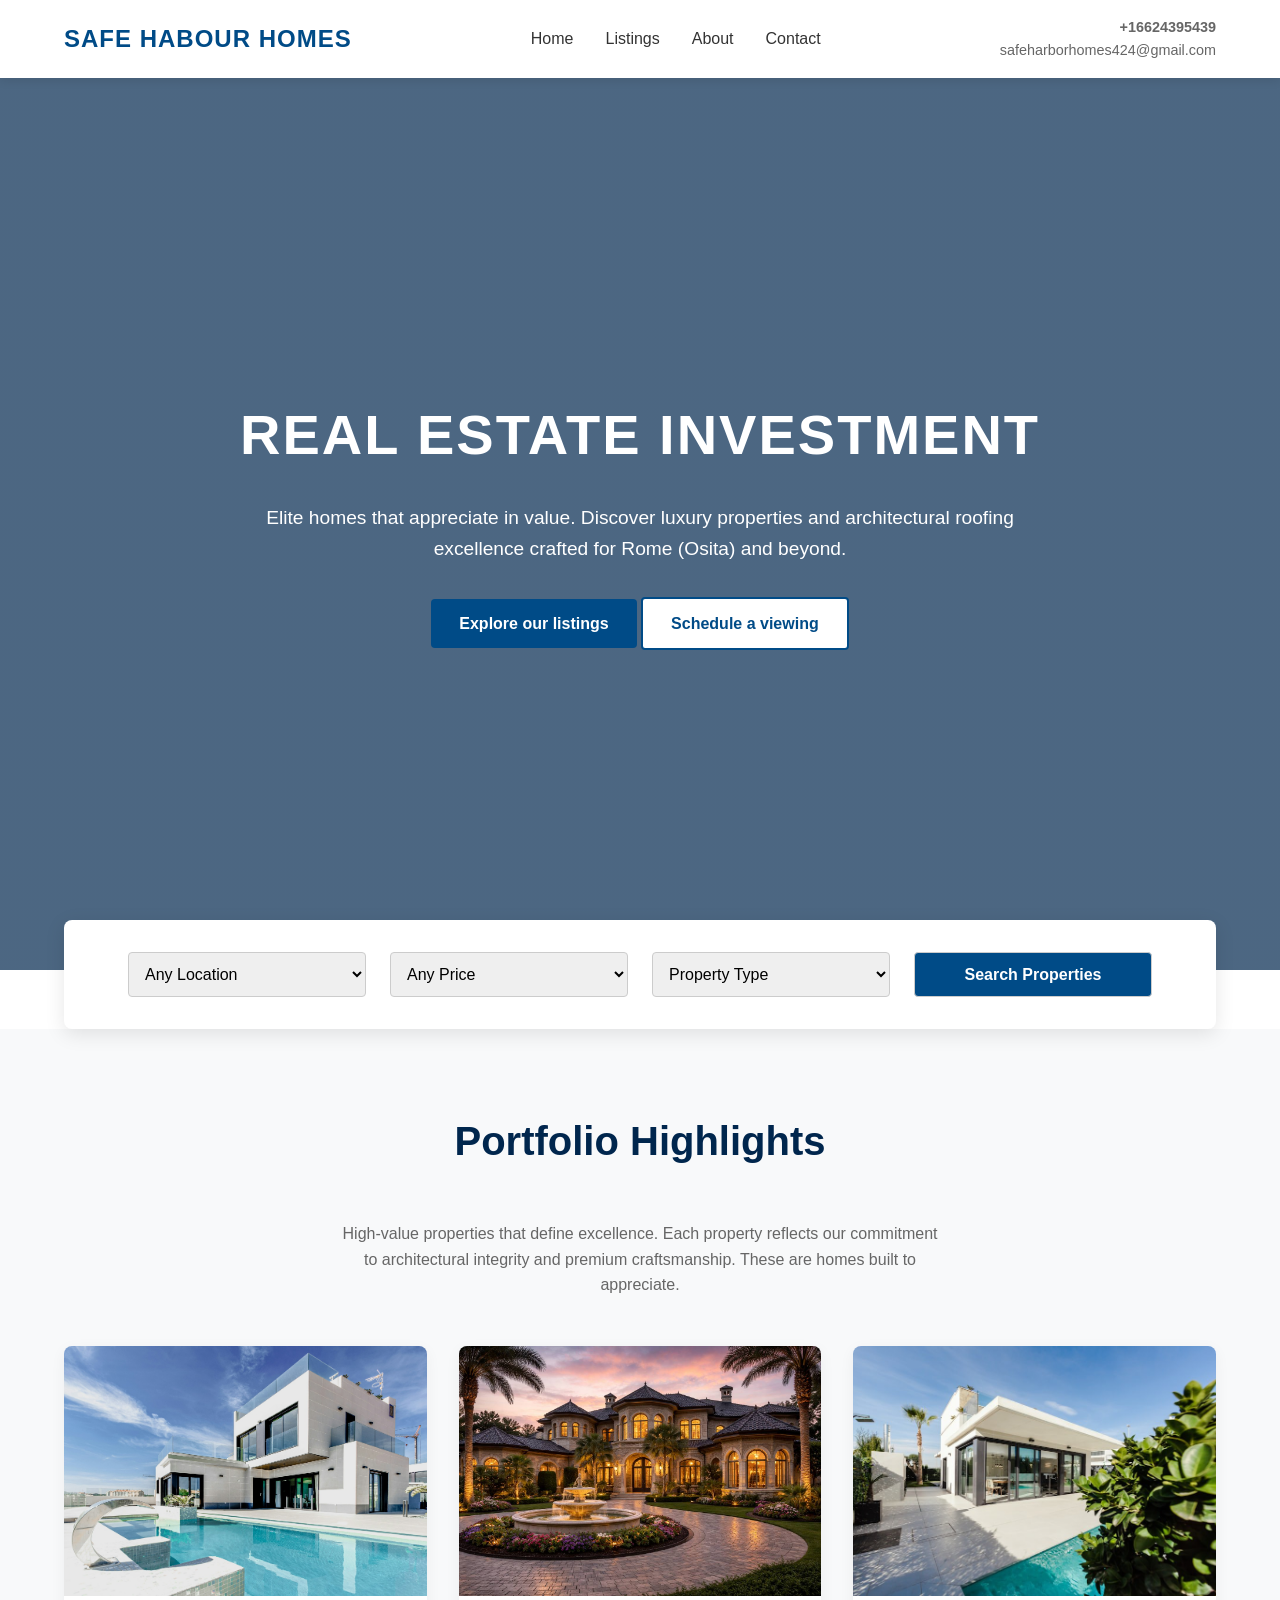
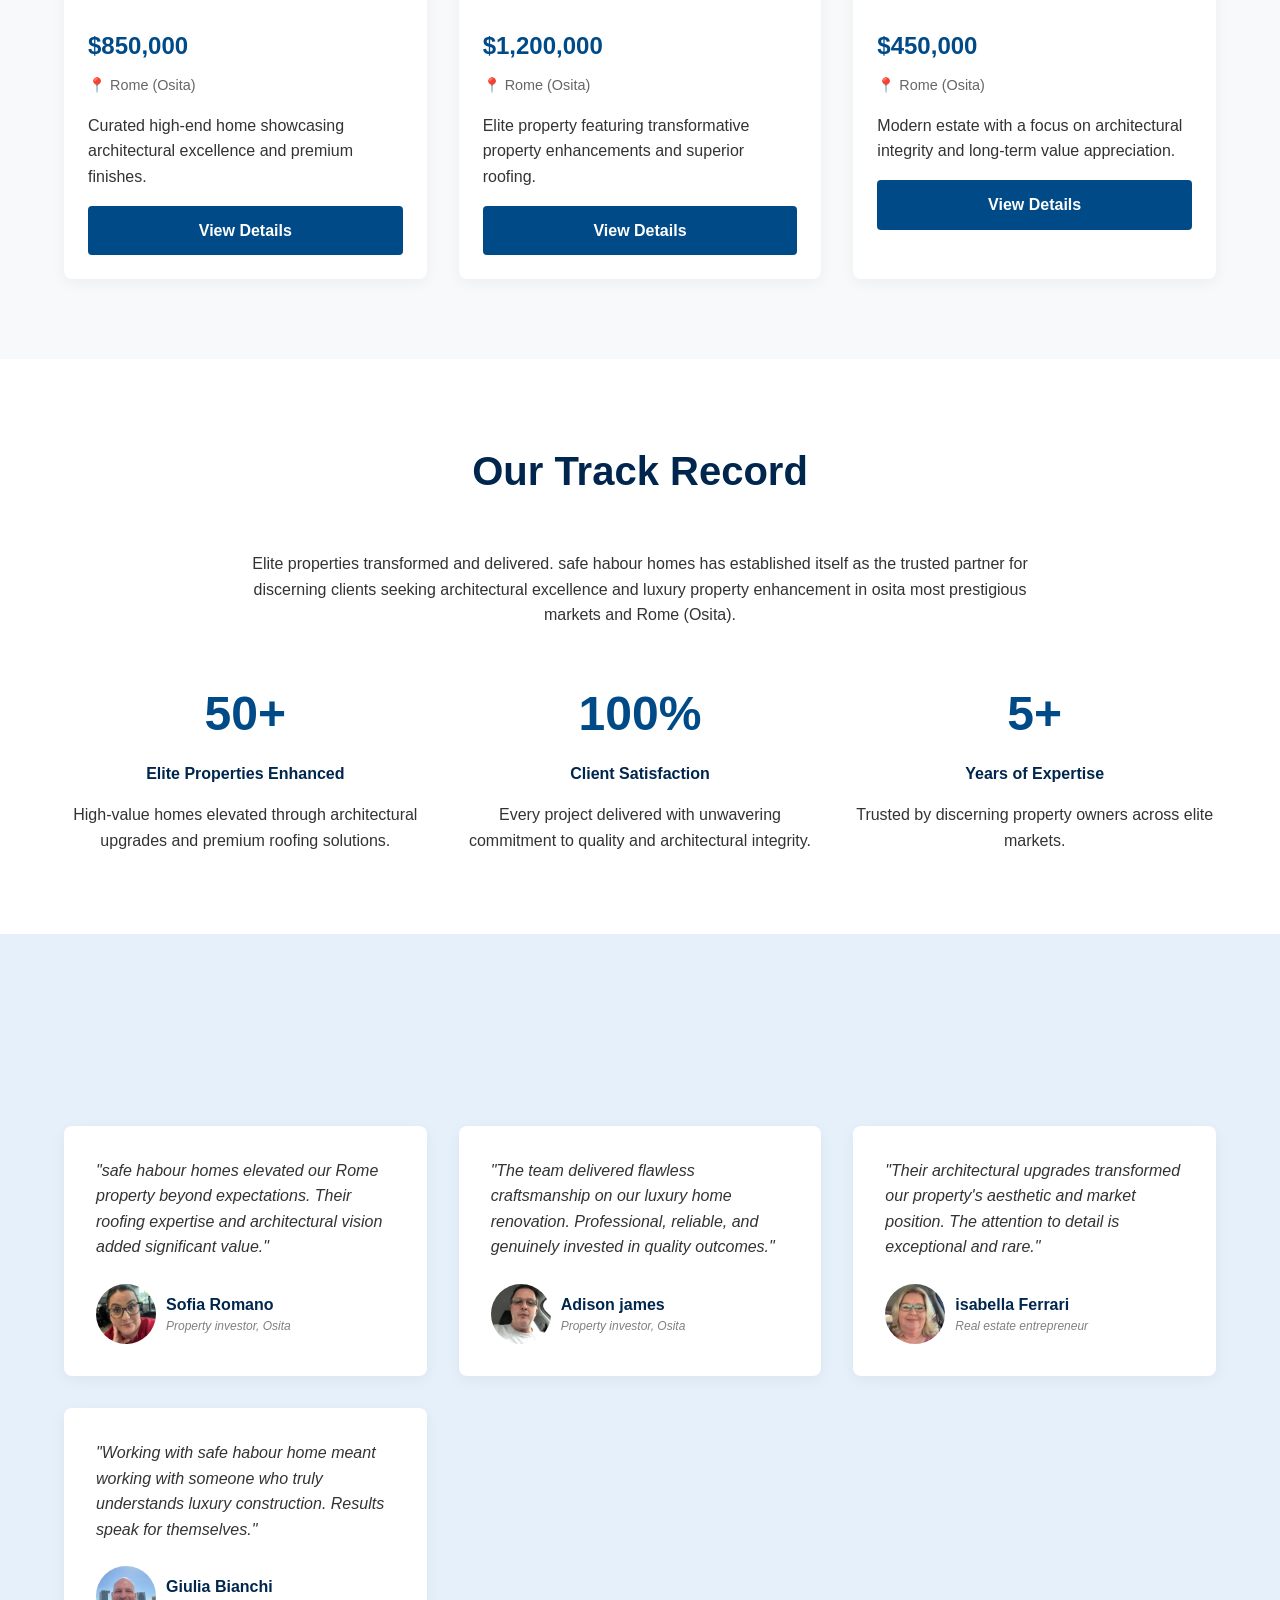
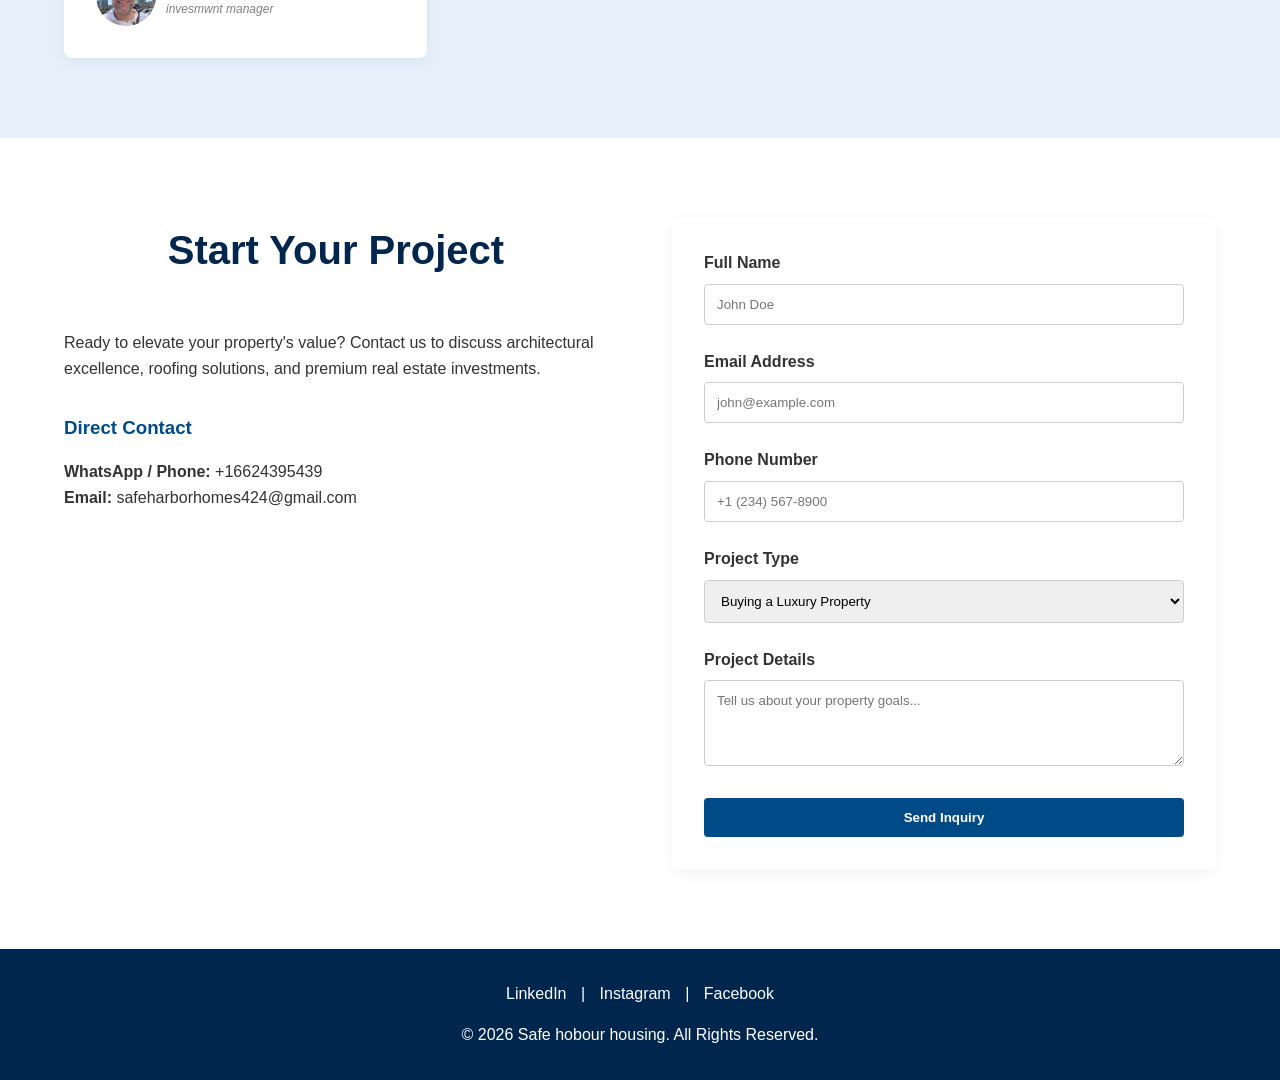
<file: index.html>
<!DOCTYPE html>
<html lang="en">
<head>
    <meta charset="UTF-8">
    <meta name="viewport" content="width=device-width, initial-scale=1.0">
    <title>Safe Habour Homes</title>
    <style>
        /* CSS Variables */
        :root {
            --primary-blue: #004b87;
            --dark-blue: #00264d;
            --light-blue: #e6f0fa;
            --white: #ffffff;
            --text-dark: #333333;
            --text-light: #666666;
            --bg-gray: #f8f9fa;
            --transition: all 0.3s ease;
        }

        /* Reset & Base Styles */
        * {
            margin: 0;
            padding: 0;
            box-sizing: border-box;
            font-family: 'Segoe UI', Tahoma, Geneva, Verdana, sans-serif;
        }

        html {
            scroll-behavior: smooth;
        }

        body {
            color: var(--text-dark);
            line-height: 1.6;
            background-color: var(--white);
        }

        a {
            text-decoration: none;
            color: inherit;
        }

        ul {
            list-style: none;
        }

        /* Typography */
        h1, h2, h3, h4 {
            color: var(--dark-blue);
            margin-bottom: 1rem;
        }

        h2 {
            font-size: 2.5rem;
            text-align: center;
            margin-bottom: 3rem;
        }

        /* Buttons */
        .btn {
            display: inline-block;
            padding: 12px 28px;
            background-color: var(--primary-blue);
            color: var(--white);
            border: none;
            border-radius: 4px;
            cursor: pointer;
            font-weight: 600;
            transition: var(--transition);
        }

        .btn:hover {
            background-color: var(--dark-blue);
            transform: translateY(-2px);
        }

        .btn-outline {
            background-color: transparent;
            color: var(--primary-blue);
            border: 2px solid var(--primary-blue);
        }

        .btn-outline:hover {
            background-color: var(--primary-blue);
            color: var(--white);
        }

        /* Navigation */
        nav {
            background-color: var(--white);
            padding: 1rem 5%;
            display: flex;
            justify-content: space-between;
            align-items: center;
            position: fixed;
            width: 100%;
            top: 0;
            z-index: 1000;
            box-shadow: 0 2px 10px rgba(0,0,0,0.1);
        }

        .logo {
            font-size: 1.5rem;
            font-weight: 800;
            color: var(--primary-blue);
            letter-spacing: 1px;
            text-transform: uppercase;
        }

        .nav-links {
            display: flex;
            gap: 2rem;
            align-items: center;
        }

        .nav-links a:hover {
            color: var(--primary-blue);
        }

        .nav-contact {
            font-size: 0.9rem;
            text-align: right;
            color: var(--text-light);
        }

        /* Hero Section */
        .hero {
            height: 100vh;
            background: linear-gradient(rgba(0, 38, 77, 0.7), rgba(0, 38, 77, 0.7)), url('https://images.unsplash.com/photo-1600596542815-ffad4c1539a9?ixlib=rb-4.0.3&auto=format&fit=crop&w=1920&q=80') center/cover;
            display: flex;
            align-items: center;
            justify-content: center;
            text-align: center;
            color: var(--white);
            padding: 0 5%;
            margin-top: 70px;
        }

        .hero-content h1 {
            color: var(--white);
            font-size: 3.5rem;
            margin-bottom: 1.5rem;
            text-transform: uppercase;
            letter-spacing: 2px;
        }

        .hero-content p {
            font-size: 1.2rem;
            margin-bottom: 2rem;
            max-width: 800px;
            margin-left: auto;
            margin-right: auto;
        }



        /* Search Section */
        .search-bar {
            background-color: var(--white);
            padding: 2rem 5%;
            margin: -50px 5% 0;
            position: relative;
            z-index: 10;
            border-radius: 8px;
            box-shadow: 0 5px 20px rgba(0,0,0,0.1);
        }

        .search-form {
            display: grid;
            grid-template-columns: repeat(auto-fit, minmax(200px, 1fr));
            gap: 1.5rem;
        }

        .search-form select, .search-form button {
            padding: 12px;
            border: 1px solid #ccc;
            border-radius: 4px;
            font-size: 1rem;
        }

        /* Listings Section */
        .listings {
            padding: 5rem 5%;
            background-color: var(--bg-gray);
        }

        .grid-container {
            display: grid;
            grid-template-columns: repeat(auto-fit, minmax(300px, 1fr));
            gap: 2rem;
        }

        .card {
            background: var(--white);
            border-radius: 8px;
            overflow: hidden;
            box-shadow: 0 4px 15px rgba(0,0,0,0.05);
            transition: var(--transition);
        }

        .card:hover {
            transform: translateY(-10px);
            box-shadow: 0 10px 25px rgba(0,0,0,0.1);
        }

        .card-img {
            width: 100%;
            height: 250px;
            object-fit: cover;
        }

        .card-content {
            padding: 1.5rem;
        }

        .price {
            font-size: 1.5rem;
            font-weight: 700;
            color: var(--primary-blue);
            margin-bottom: 0.5rem;
        }

        .location {
            color: var(--text-light);
            margin-bottom: 1rem;
            font-size: 0.9rem;
        }

        /* About & Stats Section */
        .about {
            padding: 5rem 5%;
        }

        .stats-container {
            display: grid;
            grid-template-columns: repeat(auto-fit, minmax(250px, 1fr));
            gap: 2rem;
            margin-top: 3rem;
            text-align: center;
        }

        .stat-item h3 {
            font-size: 3rem;
            color: var(--primary-blue);
            margin-bottom: 0.5rem;
        }

        /* Testimonials Section */
        .testimonials {
            padding: 5rem 5%;
            background-color: var(--light-blue);
        }

        .testimonial-card {
            background: var(--white);
            padding: 2rem;
            border-radius: 8px;
            box-shadow: 0 4px 15px rgba(0,0,0,0.05);
        }

        .testimonial-card p {
            font-style: italic;
            margin-bottom: 1.5rem;
        }

        .author {
            font-weight: 700;
            color: var(--primary-blue);
        }

        .author-title {
            font-size: 0.85rem;
            color: var(--text-light);
        }

        /* Contact Section */
        .contact {
            padding: 5rem 5%;
            display: grid;
            grid-template-columns: 1fr 1fr;
            gap: 4rem;
        }

        .contact-info h3 {
            margin-top: 2rem;
            color: var(--primary-blue);
        }

        .form-group {
            margin-bottom: 1.5rem;
        }

        .form-group label {
            display: block;
            margin-bottom: 0.5rem;
            font-weight: 600;
        }

        .form-group input, .form-group textarea, .form-group select {
            width: 100%;
            padding: 12px;
            border: 1px solid #ccc;
            border-radius: 4px;
        }

        /* Footer */
        footer {
            background-color: var(--dark-blue);
            color: var(--white);
            text-align: center;
            padding: 2rem 5%;
        }

        .social-links {
            margin-bottom: 1rem;
        }
        
        .social-links a {
            margin: 0 10px;
        }



        /* Scroll Animation Classes */
        .fade-in {
            opacity: 0;
            transform: translateY(30px);
            transition: opacity 0.8s ease-out, transform 0.8s ease-out;
        }

        .fade-in.appear {
            opacity: 1;
            transform: translateY(0);
        }

        /* Responsive Design */
        @media (max-width: 768px) {
            .nav-links {
                display: none; /* In a real build, add a hamburger menu here */
            }
            .hero-content h1 {
                font-size: 2.5rem;
            }
            .contact {
                grid-template-columns: 1fr;
            }
        }
       
.profile {
  display: flex;          /* puts image and text side by side */
  align-items: center;    /* aligns them vertically */
  gap: 10px;              /* space between image and text */
}

.profile-pic {
  width: 60px;            /* SMALLER size */
  height: 60px;
  border-radius: 50%;     /* round shape */
  object-fit: cover;      /* keeps it clean */
}

.profile-text h4 {
  margin: 0;
  font-size: 16px;
}

.profile-text p {
  margin: 0;
  font-size: 12px;
  color: gray;
}
        
    </style>
</head>
<body>

    <nav>
        <div class="logo">safe habour homes</div>
        <ul class="nav-links">
            <li><a href="#home">Home</a></li>
            <li><a href="#listings">Listings</a></li>
            <li><a href="#about">About</a></li>
            <li><a href="#contact">Contact</a></li>
        </ul>
        <div class="nav-contact hidden-mobile">
            <strong>+16624395439</strong><br>
           safeharborhomes424@gmail.com
        </div>
    </nav>

    <header id="home" class="hero">
        <div class="hero-content fade-in">
            <h1>Real Estate Investment</h1>
            <p>Elite homes that appreciate in value. Discover luxury properties and architectural roofing excellence crafted for Rome (Osita) and beyond.</p>
            <a href="#listings" class="btn">Explore our listings</a>
            <a href="#contact" class="btn btn-outline" style="background: white;">Schedule a viewing</a>
        </div>
    </header>

    <section class="search-bar fade-in">
        <form class="search-form">
            <select>
                <option value="">Any Location</option>
                <option value="osita">Rome (Osita)</option>
                <option value="abuja"></option>
            </select>
            <select>
                <option value="">Any Price</option>
                <option value="100k-500k">$100k - $500k</option>
                <option value="500k-1m">$500k - $1M</option>
                <option value="1m+">$1M+</option>
            </select>
            <select>
                <option value="">Property Type</option>
                <option value="luxury">Luxury Estate</option>
                <option value="villa">Architectural Villa</option>
                <option value="renovation">Premium Renovation</option>
            </select>
            <button type="submit" class="btn">Search Properties</button>
        </form>
    </section>

    <section id="listings" class="listings">
        <div class="fade-in">
            <h2>Portfolio Highlights</h2>
            <p style="text-align: center; margin-bottom: 3rem; color: var(--text-light); max-width: 600px; margin-left: auto; margin-right: auto;">
                High-value properties that define excellence. Each property reflects our commitment to architectural integrity and premium craftsmanship. These are homes built to appreciate.
            </p>
        </div>

        <div class="grid-container fade-in">
            <div class="card">
                <img src="project2.jpg" alt="Luxury Home" class="card-img">
                <div class="card-content">
                    <div class="price">$850,000</div>
                    <div class="location">📍 Rome (Osita)</div>
                    <p>Curated high-end home showcasing architectural excellence and premium finishes.</p>
                    <a href="#contact" class="btn" style="margin-top: 1rem; width: 100%; text-align: center;">View Details</a>
                </div>
            </div>

            <div class="card">

                <img src="project3.jpg" alt="Luxury Home" class="card-img">
                <div class="card-content">
                    <div class="price">$1,200,000</div>
                    <div class="location">📍 Rome (Osita)</div>
                    <p>Elite property featuring transformative property enhancements and superior roofing.</p>
                    <a href="#contact" class="btn" style="margin-top: 1rem; width: 100%; text-align: center;">View Details</a>
                </div>
            </div>

            <div class="card">
                <img src="project1.jpg" alt="Luxury Home" class="card-img">
                <div class="card-content">
                    <div class="price">$450,000</div>
                    <div class="location">📍 Rome (Osita)</div>
                    <p>Modern estate with a focus on architectural integrity and long-term value appreciation.</p>
                    <a href="#contact" class="btn" style="margin-top: 1rem; width: 100%; text-align: center;">View Details</a>
                </div>
            </div>
        </div>
    </section>

    <section id="about" class="about fade-in">
        <h2>Our Track Record</h2>
        <p style="text-align: center; max-width: 800px; margin: 0 auto;">
            Elite properties transformed and delivered. safe habour homes has established itself as the trusted partner for discerning clients seeking architectural excellence and luxury property enhancement in osita most prestigious markets and Rome (Osita).
        </p>
        
        <div class="stats-container">
            <div class="stat-item">
                <h3>50+</h3>
                <h4>Elite Properties Enhanced</h4>
                <p>High-value homes elevated through architectural upgrades and premium roofing solutions.</p>
            </div>
            <div class="stat-item">
                <h3>100%</h3>
                <h4>Client Satisfaction</h4>
                <p>Every project delivered with unwavering commitment to quality and architectural integrity.</p>
            </div>
            <div class="stat-item">
                <h3>5+</h3>
                <h4>Years of Expertise</h4>
                <p>Trusted by discerning property owners across elite markets.</p>
            </div>
        </div>
    </section>

    <section class="testimonials">
        <h2 class="fade-in">Trusted by Elite Property Owners</h2>
        <div class="grid-container fade-in">
            <div class="testimonial-card">
                <p>"safe habour homes elevated our Rome property beyond expectations. Their roofing expertise and architectural vision added significant value."</p>
                
                <div class="profile">
                    <img src="project4.jpg" class="profile-pic">
                  
                    <div class="profile-text">
                      <h4>Sofia Romano</h4>
                      <p>Property investor, Osita</p>
                    </div>
                  </div>
            </div>
            
            <div class="testimonial-card">
                <p>"The team delivered flawless craftsmanship on our luxury home renovation. Professional, reliable, and genuinely invested in quality outcomes."</p>
                <div class="profile">
                    <img src="project5.jpg" class="profile-pic">
                  
                    <div class="profile-text">
                      <h4>Adison james</h4>
                      <p>Property investor, Osita</p>
                    </div>
                  </div>
            </div>

            <div class="testimonial-card">
                <p>"Their architectural upgrades transformed our property's aesthetic and market position. The attention to detail is exceptional and rare."</p>
                <div class="profile">
                    <img src="project7.jpg" class="profile-pic">
                  
                    <div class="profile-text">
                      <h4>isabella Ferrari</h4>
                      <p>Real estate entrepreneur</p>
                    </div>
                  </div>
            </div>

            <div class="testimonial-card">
                <p>"Working with safe habour home meant working with someone who truly understands luxury construction. Results speak for themselves."</p>

                <div class="profile">
                    <img src="project6.jpg" class="profile-pic">
                  
                    <div class="profile-text">
                      <h4>Giulia Bianchi</h4>
                      <p>invesmwnt manager</p>
                    </div>
                  </div>

        </div>
    </section>

    <section id="contact" class="contact fade-in">
        <div>
            <h2>Start Your Project</h2>
            <p>Ready to elevate your property's value? Contact us to discuss architectural excellence, roofing solutions, and premium real estate investments.</p>
            
            <div class="contact-info">
                <h3>Direct Contact</h3>
                <p><strong>WhatsApp / Phone:</strong> <a href="tel:+12345678900">+16624395439</a></p>
                <p><strong>Email:</strong> <a href="mailto:email@mybusiness.com">safeharborhomes424@gmail.com</a></p>
            </div>
        </div>

        <div>
            <form class="testimonial-card">
                <div class="form-group">
                    <label for="name">Full Name</label>
                    <input type="text" id="name" placeholder="John Doe" required>
                </div>
                <div class="form-group">
                    <label for="email">Email Address</label>
                    <input type="email" id="email" placeholder="john@example.com" required>
                </div>
                <div class="form-group">
                    <label for="phone">Phone Number</label>
                    <input type="tel" id="phone" placeholder="+1 (234) 567-8900" required>
                </div>
                <div class="form-group">
                    <label for="type">Project Type</label>
                    <select id="type">
                        <option value="buying">Buying a Luxury Property</option>
                        <option value="architectural">Architectural Design & Renovation</option>
                        <option value="roofing">Premium Roofing Solutions</option>
                        <option value="other">Other Inquiry</option>
                    </select>
                </div>
                <div class="form-group">
                    <label for="message">Project Details</label>
                    <textarea id="message" rows="4" placeholder="Tell us about your property goals..." required></textarea>
                </div>
                <button type="submit" class="btn" style="width: 100%;">Send Inquiry</button>
            </form>
        </div>
    </section>

    <footer>
        <div class="social-links">
            <a href="#">LinkedIn</a> | <a href="#">Instagram</a> | <a href="#">Facebook</a>
        </div>
        <p>&copy; 2026 Safe hobour housing. All Rights Reserved.</p>
    </footer>

    <script>
        document.addEventListener("DOMContentLoaded", () => {
            const faders = document.querySelectorAll('.fade-in');

            const appearOptions = {
                threshold: 0.15,
                rootMargin: "0px 0px -50px 0px"
            };

            const appearOnScroll = new IntersectionObserver(function(entries, appearOnScroll) {
                entries.forEach(entry => {
                    if (!entry.isIntersecting) {
                        return;
                    } else {
                        entry.target.classList.add('appear');
                        appearOnScroll.unobserve(entry.target);
                    }
                });
            }, appearOptions);

            faders.forEach(fader => {
                appearOnScroll.observe(fader);
            });
        });
    </script>
</body>
</html>
</file>
